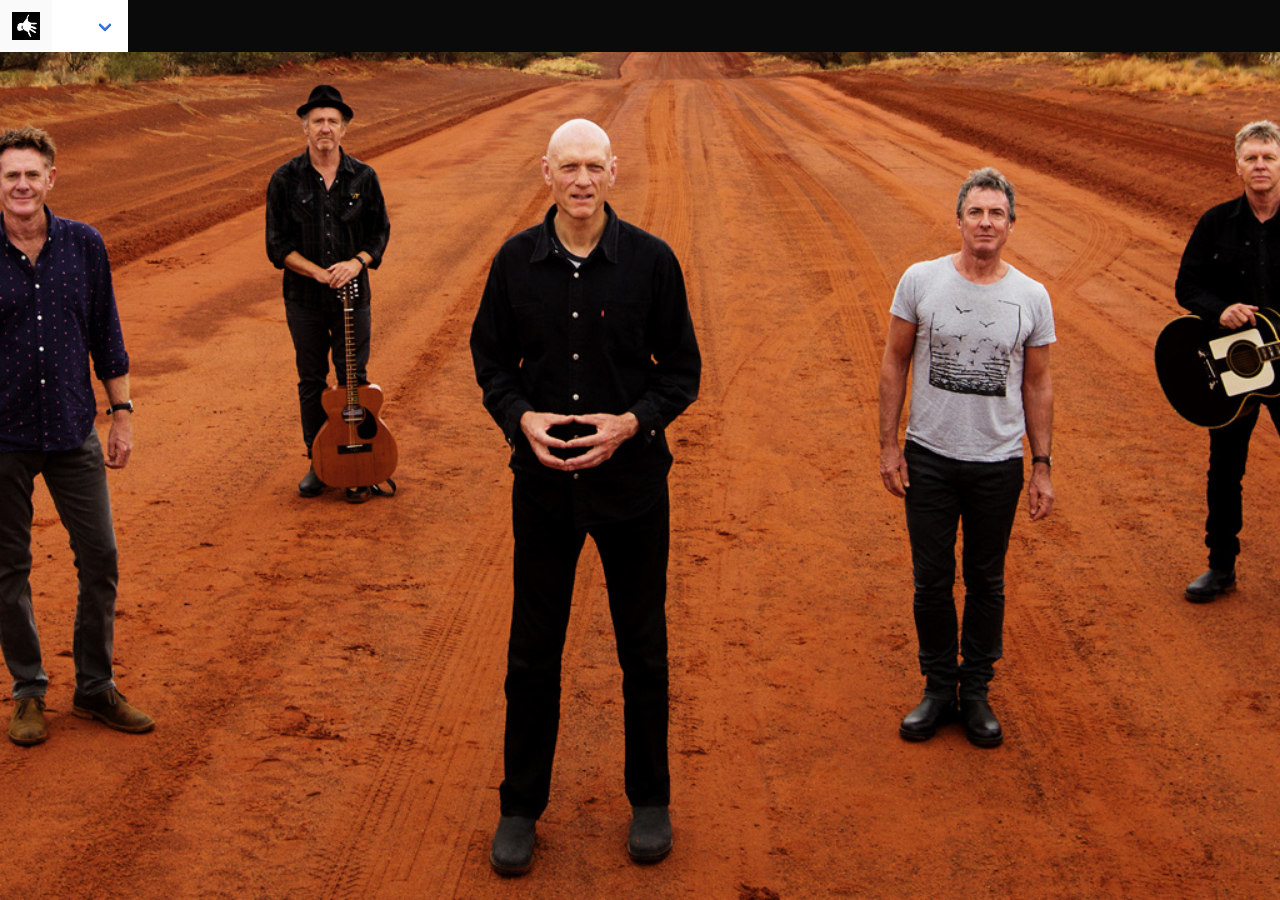
<file: index.html>
<!doctype html>
<html lang="en">
<head>
  <style>
  body{
    background-image:url(./assets/images/media/midnight-oil-06.jpg);
    background-size: cover;
    background-position: center;
    background-repeat: both;

  }
</style>
  <meta charset="UTF-8" />
  <link href="https://fonts.googleapis.com/css?family=Special+Elite" rel="stylesheet">
  <meta name="description" content="Website for [Midnight Oil] [additional content]" />
  <meta name="author" content="[Midnight Oil]">
  <meta name="viewport" content="width=device-width, initial-scale=1">
  <title>Midnight Oil</title>
  <link rel="stylesheet" type="text/css" href="./assets/stylesheets/normalize.min.css" />
  <!-- OPTIONAL IMPORTS -->
  <link rel="stylesheet" type="text/css" href="./assets/stylesheets/bulma.min.css" />
  <link rel="stylesheet" type="text/css" href="https://fonts.googleapis.com/css?family=Raleway" />
  <!-- END OPTIONAL IMPORTS -->
  <link rel="stylesheet" type="text/css" href="./assets/stylesheets/styles.css" />
</head>
<body>
  <!-- <img src="./assets/images/media/outback-road.jpg" id="bg" alt=""> -->
  <nav class="navbar is-black">
  <div class="navbar" role="navigation" aria=label="main nagvigation"
    <div class="navbar-brand">
      <div class="navbar-menu is-hoverable">
      <a role="button" class="navbar-burger" aria-label="menu" aria-expanded="false">
        <span aria-hidden="true"></span>
        <span aria-hidden="true"></span>
        <span aria-hidden="true"></span>
        <a class="navbar-item">
          <img src="./assets/images/hand-02.jpg">
      <!-- </a>
      <a class="navbar-item">
      <img src="http://www.midnightoil.com/wp-content/themes/midnight-oil/images/midnightoil-logo-new.png" alt="Bulma: a modern CSS framework based on Flexbox" width="212" height="28">
      </a> -->

    <div class="navbar-item has-dropdown is-hoverable">
      <a class="navbar-link">
      <div class="navbar-dropdown">
        <a class="navbar-item" href="index.html">Home</a>
        <a class="navbar-item" href="about.html">About</a>
        <a class="navbar-item" href="discography.html">Discography</a>
        <a class="navbar-item" href="media.html">Media</a>
        <a class="navbar-item" href="merch.html">Merch</a>
        <a class="navbar-item" href="tour-dates.html">Tour Dates</a>
    </div>
    </div>

  </div>
  </nav>



</body>
</html>
</file>
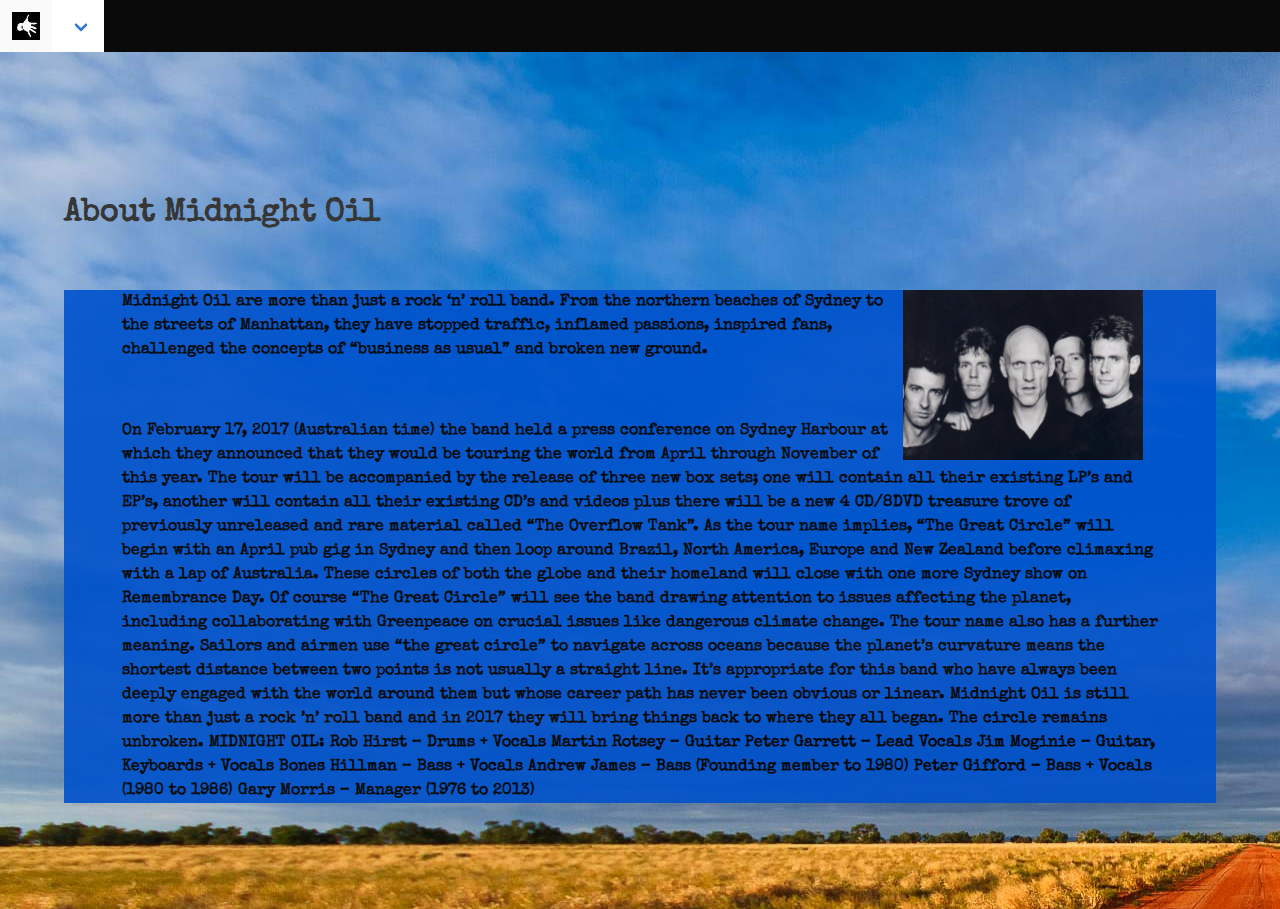
<file: about.html>
<!doctype html>
<html lang="en">
<head>
  <!-- <style>
  #grad1{
    height: auto;
    background-color: purple;
    background: linear-gradient(purple, orange);
  }
  </style> -->
  <style>
  img {
    float: left;
}
  body{
    background-image:url(./assets/images/media/outback-road.jpg);
    background-size: cover;
    background-position: center;
    background-repeat: both;

  }
  div.background {
    background: url(./assets/images/media/outback-road.jpg) repeat;
    border: none;
  }
   div.transbox{
    /* height: 100%; */
    width: 100%;
    margin: 0;
    padding:0
    background-color: #0052cc;
    border: none;
    opacity: 0.6;
    filter: alpha(opacity=60);
  }
  /* div.transbox p {
    margin: 5%;
    font-weight: bold;
    color: #000000;
  } */
</style>
  <link rel= "stylesheet"
  href="https://fonts.googleapis.com/css?family=Special+Elite" rel="stylesheet">

  <meta charset="UTF-8" />
  <meta name="description" content="Website for [Midnight Oil] [additional content]" />
  <meta name="author" content="[Your name here]">
  <meta name="viewport" content="width=device-width, initial-scale=1">
  <title>Midnight Oil</title>
  <link rel="stylesheet" type="text/css" href="./assets/stylesheets/normalize.min.css" />
  <!-- OPTIONAL IMPORTS -->
  <link rel="stylesheet" type="text/css" href="./assets/stylesheets/bulma.min.css" />
  <link rel="stylesheet" type="text/css" href="https://fonts.googleapis.com/css?family=Raleway" />
  <!-- END OPTIONAL IMPORTS -->
  <link rel="stylesheet" type="text/css" href="./assets/stylesheets/styles.css" />
</head>
<body>
  <nav class="navbar is-black">
  <div class="navbar" role="navigation" aria=label="main nagvigation"
    <div class="navbar-brand">
      <div class="navbar-menu is-hoverable">
      <a role="button" class="navbar-burger" aria-label="menu" aria-expanded="false">
        <span aria-hidden="true"></span>
        <span aria-hidden="true"></span>
        <span aria-hidden="true"></span>
      </a>
      <a class="navbar-item">
      <img src="./assets/images/hand-02.jpg" alt="Bulma: a modern CSS framework based on Flexbox" width="212" height="28">
      </a>

    <div class="navbar-item has-dropdown is-hoverable">
      <a class="navbar-link">
      <div class="navbar-dropdown">
        <a class="navbar-item" href="index.html">Home</a>
        <a class="navbar-item" href="about.html">About</a>
        <a class="navbar-item" href="discography.html">Discography</a>
        <a class="navbar-item" href="media.html">Media</a>
        <a class="navbar-item" href="merch.html">Merch</a>
        <a class="navbar-item" href="tour-dates.html">Tour Dates</a>
    </div>


  </div>
  </nav>
  <main>
    <div class="background">
      <div class="hero-body">
        <div class="container">
        </div>
      </div>
    </section>
    <section class="section">
      <div class="container">
        <h1 class="title">About Midnight Oil</h1>
          <!-- <img src="./assets/images/media/midnight-oil-990x728.jpg"> -->
          <div class="transbox">
            <p><img src="./assets/images/media/midnight-oil-990x728.jpg" alt="band" style="width:240px;height:170px;margin-right:15px;">
          Midnight Oil are more than just a rock ‘n’ roll band. From the northern beaches of Sydney to the streets of Manhattan, they have stopped traffic, inflamed passions, inspired fans, challenged the concepts of “business as usual” and broken new ground.
        </p>
        <p>
          On February 17, 2017 (Australian time) the band held a press conference on Sydney Harbour at which they announced that they would be touring the world from April through November of this year. The tour will be accompanied by the release of three new box sets; one will contain all their existing LP’s and EP’s, another will contain all their existing CD’s and videos plus there will be a new 4 CD/8DVD treasure trove of previously unreleased and rare material called “The Overflow Tank”.

As the tour name implies, “The Great Circle” will begin with an April pub gig in Sydney and then loop around Brazil, North America, Europe and New Zealand before climaxing with a lap of Australia. These circles of both the globe and their homeland will close with one more Sydney show on Remembrance Day.

Of course “The Great Circle” will see the band drawing attention to issues affecting the planet, including collaborating with Greenpeace on crucial issues like dangerous climate change.

The tour name also has a further meaning. Sailors and airmen use “the great circle” to navigate across oceans because the planet’s curvature means the shortest distance between two points is not usually a straight line. It’s appropriate for this band who have always been deeply engaged with the world around them but whose career path has never been obvious or linear.

Midnight Oil is still more than just a rock ’n’ roll band and in 2017 they will bring things back to where they all began. The circle remains unbroken.

MIDNIGHT OIL:
Rob Hirst – Drums + Vocals
Martin Rotsey – Guitar
Peter Garrett – Lead Vocals
Jim Moginie – Guitar, Keyboards + Vocals
Bones Hillman – Bass + Vocals
Andrew James – Bass (Founding member to 1980)
Peter Gifford – Bass + Vocals (1980 to 1986)
Gary Morris – Manager (1976 to 2013)
</p>
      </div>
      </div>
    </section>
        </div>
      </div>
    </section>
</div>
  </main>

</body>
</html>
</file>
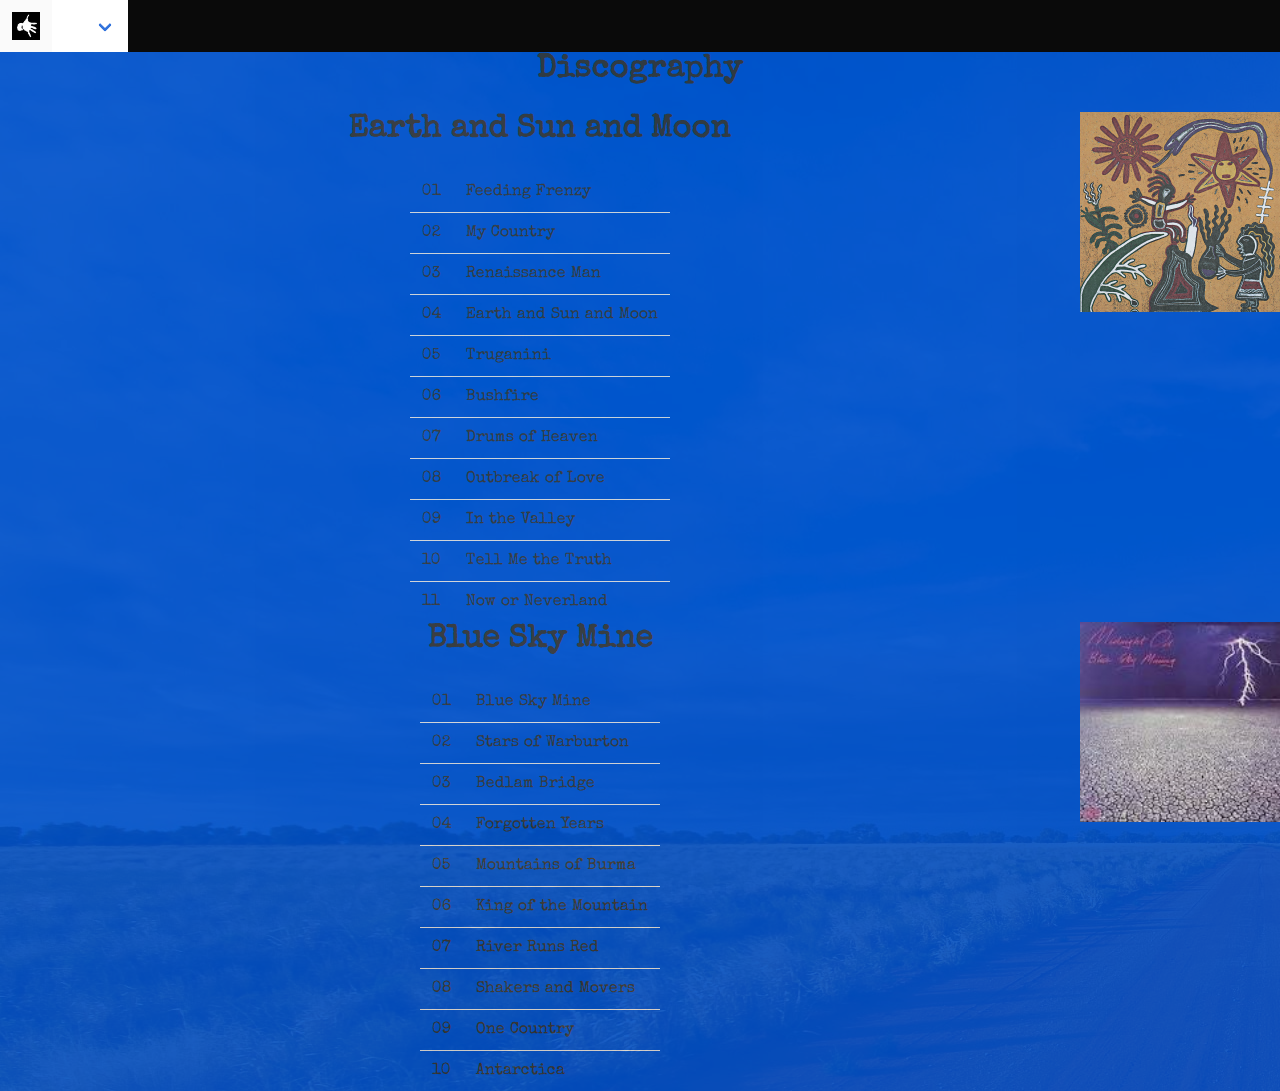
<file: discography.html>
<!doctype html>
<html lang="en">
<head>
  <style>
  div.background {
    background: url(./assets/images/media/outback-road.jpg) repeat;
    border: none;
  }
  h1{
    text-align: center;
    padding-bottom: 100px
    margin: auto;
  }
  div.transbox{
   /* height: 100%; */
   width: 50%;
   margin: auto;
   padding:0
   background-color: gray;
   border: none;
   opacity: 0.9;
   filter: alpha(opacity=90);
  }
  /* #grad {
  background: linear-gradient(to bottom right, red, yellow);
} */
</style><meta charset="UTF-8" />
<link href="https://fonts.googleapis.com/css?family=Special+Elite" rel="stylesheet">
<meta name="description" content="Website for [Midnight Oil] [additional content]" />
<meta name="author" content="[Midnight Oil]">
<meta name="viewport" content="width=device-width, initial-scale=1">
<title>Midnight Oil</title>
<link rel="stylesheet" type="text/css" href="./assets/stylesheets/normalize.min.css" />
<!-- OPTIONAL IMPORTS -->
<link rel="stylesheet" type="text/css" href="./assets/stylesheets/bulma.min.css" />
<link rel="stylesheet" type="text/css" href="https://fonts.googleapis.com/css?family=Raleway" />
<!-- END OPTIONAL IMPORTS -->
<link rel="stylesheet" type="text/css" href="./assets/stylesheets/styles.css" />
</head>
<body>
<!-- <img src="./assets/images/media/outback-road.jpg" id="bg" alt=""> -->
<nav class="navbar is-black">
<div class="navbar" role="navigation" aria=label="main nagvigation"
  <div class="navbar-brand">
    <div class="navbar-menu is-hoverable">
    <a role="button" class="navbar-burger" aria-label="menu" aria-expanded="false">
      <span aria-hidden="true"></span>
      <span aria-hidden="true"></span>
      <span aria-hidden="true"></span>
      <a class="navbar-item">
        <img src="./assets/images/hand-02.jpg">

        <div class="navbar-item has-dropdown is-hoverable">
          <a class="navbar-link">
          <div class="navbar-dropdown">
            <a class="navbar-item" href="index.html">Home</a>
            <a class="navbar-item" href="about.html">About</a>
            <a class="navbar-item" href="discography.html">Discography</a>
            <a class="navbar-item" href="media.html">Media</a>
            <a class="navbar-item" href="merch.html">Merch</a>
            <a class="navbar-item" href="tour-dates.html">Tour Dates</a>
        </div>
        </div>

      </div>
      </nav>
      <div class="background">
        <div class="transbox">
          <h1 class="title">Discography</h1>
<img src="./assets/images/earth-sun-moon.jpg" alt="Earth and Sun and Moon" style="width:200px;height:200px; margin right:15px">
      <h1 class="title">Earth and Sun and Moon</h1>
      <table>
        <body class="table">
        <tbody>
          <tr>
            <td>
              01
            </td>
            <td>
              Feeding Frenzy
            </td>
          <tr>
            <td>
              02
            </td>
            <td>
              My Country
            </td>
          <tr>
            <td>
              03
            </td>
            <td>
              Renaissance Man
            </td>
          <tr>
            <td>
              04
            </td>
            <td>
              Earth and Sun and Moon
            </td>
          <tr>
            <td>
              05
            </td>
            <td>
              Truganini
            </td>
          <tr>
            <td>
              06
            </td>
            <td>
              Bushfire
            </td>
          <tr>
            <td>
              07
            </td>
            <td>
              Drums of Heaven
            </td>
          <tr>
            <td>
              08
            </td>
            <td>
              Outbreak of Love
            </td>
          <tr>
            <td>
              09
            </td>
            <td>
              In the Valley
            </td>
          <tr>
            <td>
              10
            </td>
            <td>
              Tell Me the Truth
            </td>
          <tr>
            <td>
              11
            </td>
            <td>
              Now or Neverland
            </td>
            </tr>
        </tbody>
      </table>

<img src="./assets/images/blue-sky-mine.jpg" alt="Blue Sky Mine" style="width:200px;height:200px; margin right:15px">
      <h1 class="title">Blue Sky Mine</h1>
      <table>
        <body class="table">
        <tbody>
          <tr>
            <td>
              01
            </td>
            <td>
              Blue Sky Mine
            </td>
          <tr>
            <td>
              02
            </td>
            <td>
              Stars of Warburton
            </td>
          <tr>
            <td>
              03
            </td>
            <td>
              Bedlam Bridge
            </td>
          <tr>
            <td>
              04
            </td>
            <td>
              Forgotten Years
            </td>
          <tr>
            <td>
              05
            </td>
            <td>
              Mountains of Burma
            </td>
          <tr>
            <td>
              06
            </td>
            <td>
              King of the Mountain
            </td>
          <tr>
            <td>
              07
            </td>
            <td>
              River Runs Red
            </td>
          <tr>
            <td>
              08
            </td>
            <td>
              Shakers and Movers
            </td>
          <tr>
            <td>
              09
            </td>
            <td>
              One Country
            </td>
          <tr>
            <td>
              10
            </td>
            <td>
              Antarctica
            </td>
        </tbody>
      </table>
      </body>
</file>
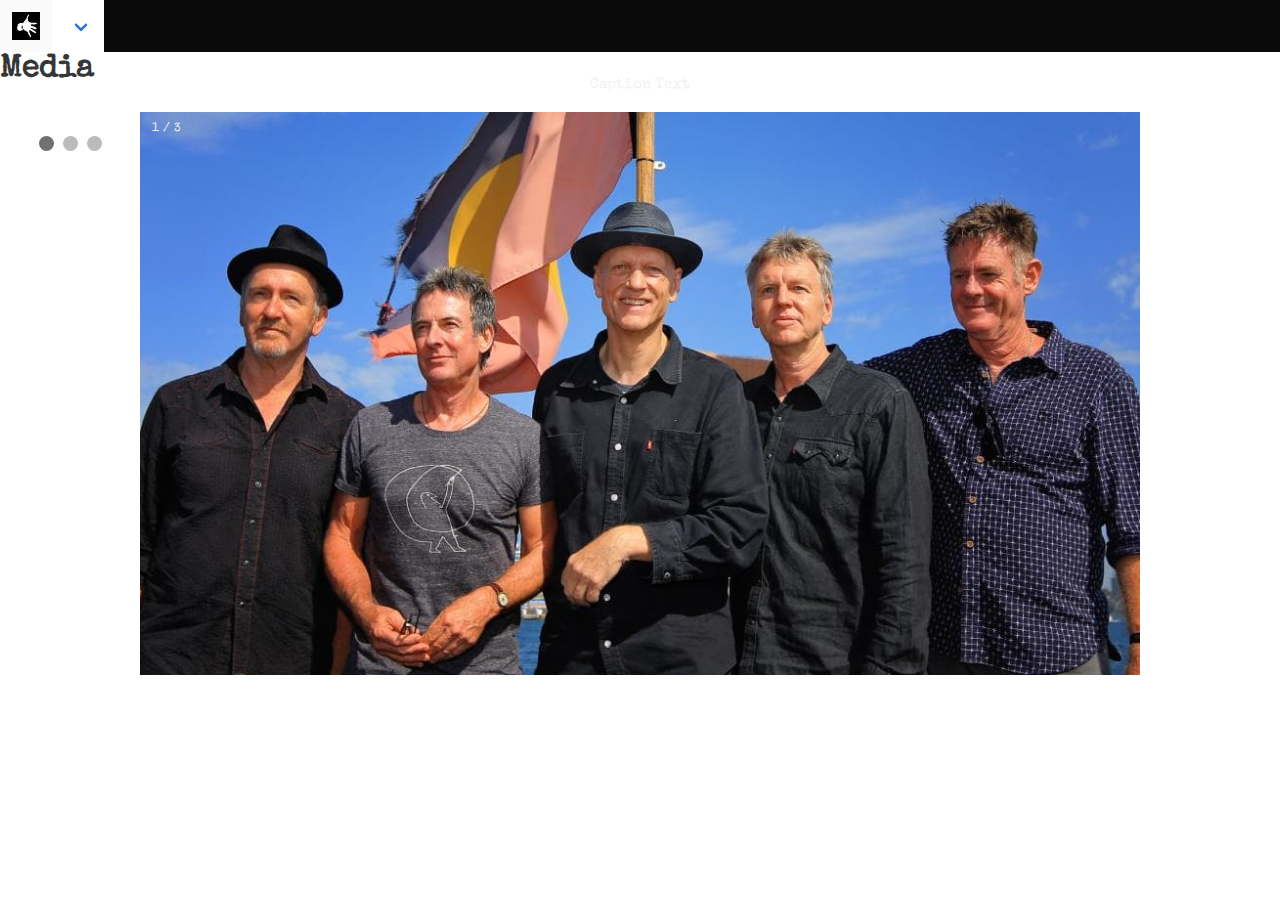
<file: media.html>
<!DOCTYPE html>
<html>
<head>
<meta name="viewport" content="width=device-width, initial-scale=1">
<style>
* {box-sizing: border-box}
body {font-family: Verdana, sans-serif; margin:0}
.mySlides {display: none}
img {vertical-align: middle;}

/* Slideshow container */
.slideshow-container {
  max-width: 1000px;
  position: relative;
  margin: auto;
}

/* Next & previous buttons */
.prev, .next {
  cursor: pointer;
  position: absolute;
  top: 50%;
  width: auto;
  padding: 16px;
  margin-top: -22px;
  color: white;
  font-weight: bold;
  font-size: 18px;
  transition: 0.6s ease;
  border-radius: 0 3px 3px 0;
}

/* Position the "next button" to the right */
.next {
  right: 0;
  border-radius: 3px 0 0 3px;
}

/* On hover, add a black background color with a little bit see-through */
.prev:hover, .next:hover {
  background-color: rgba(0,0,0,0.8);
}

/* Caption text */
.text {
  color: #f2f2f2;
  font-size: 15px;
  padding: 8px 12px;
  position: absolute;
  bottom: 8px;
  width: 100%;
  text-align: center;
}

/* Number text (1/3 etc) */
.numbertext {
  color: #f2f2f2;
  font-size: 12px;
  padding: 8px 12px;
  position: absolute;
  top: 0;
}

/* The dots/bullets/indicators */
.dot {
  cursor: pointer;
  height: 15px;
  width: 15px;
  margin: 0 2px;
  background-color: #bbb;
  border-radius: 50%;
  display: inline-block;
  transition: background-color 0.6s ease;
}

.active, .dot:hover {
  background-color: #717171;
}

/* Fading animation */
.fade {
  -webkit-animation-name: fade;
  -webkit-animation-duration: 1.5s;
  animation-name: fade;
  animation-duration: 1.5s;
}

@-webkit-keyframes fade {
  from {opacity: .4}
  to {opacity: 1}
}

@keyframes fade {
  from {opacity: .4}
  to {opacity: 1}
}

/* On smaller screens, decrease text size */
@media only screen and (max-width: 300px) {
  .prev, .next,.text {font-size: 11px}
}
</style>
</head>
<body>
  <link rel= "stylesheet"
  href="https://fonts.googleapis.com/css?family=Special+Elite" rel="stylesheet">

  <meta charset="UTF-8" />
  <meta name="description" content="Website for [Midnight Oil] [additional content]" />
  <meta name="author" content="[Your name here]">
  <meta name="viewport" content="width=device-width, initial-scale=1">
  <title>Midnight Oil</title>
  <link rel="stylesheet" type="text/css" href="./assets/stylesheets/normalize.min.css" />
  <!-- OPTIONAL IMPORTS -->
  <link rel="stylesheet" type="text/css" href="./assets/stylesheets/bulma.min.css" />
  <link rel="stylesheet" type="text/css" href="https://fonts.googleapis.com/css?family=Raleway" />
  <!-- END OPTIONAL IMPORTS -->
  <link rel="stylesheet" type="text/css" href="./assets/stylesheets/styles.css" />
</head>
<body>
  <nav class="navbar is-black">
  <div class="navbar" role="navigation" aria=label="main nagvigation"
    <div class="navbar-brand">
      <div class="navbar-menu is-hoverable">
      <a role="button" class="navbar-burger" aria-label="menu" aria-expanded="false">
        <span aria-hidden="true"></span>
        <span aria-hidden="true"></span>
        <span aria-hidden="true"></span>
      </a>
      <a class="navbar-item">
      <img src="./assets/images/hand-02.jpg" alt="Bulma: a modern CSS framework based on Flexbox" width="212" height="28">
      </a>

    <div class="navbar-item has-dropdown is-hoverable">
      <a class="navbar-link">
      <div class="navbar-dropdown">
        <a class="navbar-item" href="index.html">Home</a>
        <a class="navbar-item" href="about.html">About</a>
        <a class="navbar-item" href="discography.html">Discography</a>
        <a class="navbar-item" href="media.html">Media</a>
        <a class="navbar-item" href="merch.html">Merch</a>
        <a class="navbar-item" href="tour-dates.html">Tour Dates</a>
    </div>


  </div>
  </nav>
  <h1 class="title">Media</h1>
<div class="slideshow-container">

<div class="mySlides fade">
  <div class="numbertext">1 / 3</div>
  <img src="./assets/images/media/midnight-oil-02.jpg" style="width:100%">
  <div class="text">Caption Text</div>
</div>

<div class="mySlides fade">
  <div class="numbertext">2 / 3</div>
  <img src="./assets/images/media/midnight-oil-03.jpg" style="width:100%">
  <div class="text">Caption Two</div>
</div>

<div class="mySlides fade">
  <div class="numbertext">3 / 3</div>
  <img src="./assets/images/media/midnight-oil-04.jpg" style="width:100%">
  <div class="text">Caption Three</div>
</div>

<a class="prev" onclick="plusSlides(-1)">&#10094;</a>
<a class="next" onclick="plusSlides(1)">&#10095;</a>

</div>
<br>

<div style="text-align:center">
  <span class="dot" onclick="currentSlide(1)"></span>
  <span class="dot" onclick="currentSlide(2)"></span>
  <span class="dot" onclick="currentSlide(3)"></span>
</div>

<script>
var slideIndex = 1;
showSlides(slideIndex);

function plusSlides(n) {
  showSlides(slideIndex += n);
}

function currentSlide(n) {
  showSlides(slideIndex = n);
}

function showSlides(n) {
  var i;
  var slides = document.getElementsByClassName("mySlides");
  var dots = document.getElementsByClassName("dot");
  if (n > slides.length) {slideIndex = 1}
  if (n < 1) {slideIndex = slides.length}
  for (i = 0; i < slides.length; i++) {
      slides[i].style.display = "none";
  }
  for (i = 0; i < dots.length; i++) {
      dots[i].className = dots[i].className.replace(" active", "");
  }
  slides[slideIndex-1].style.display = "block";
  dots[slideIndex-1].className += " active";
}
</script>

</body>
</html>
</file>
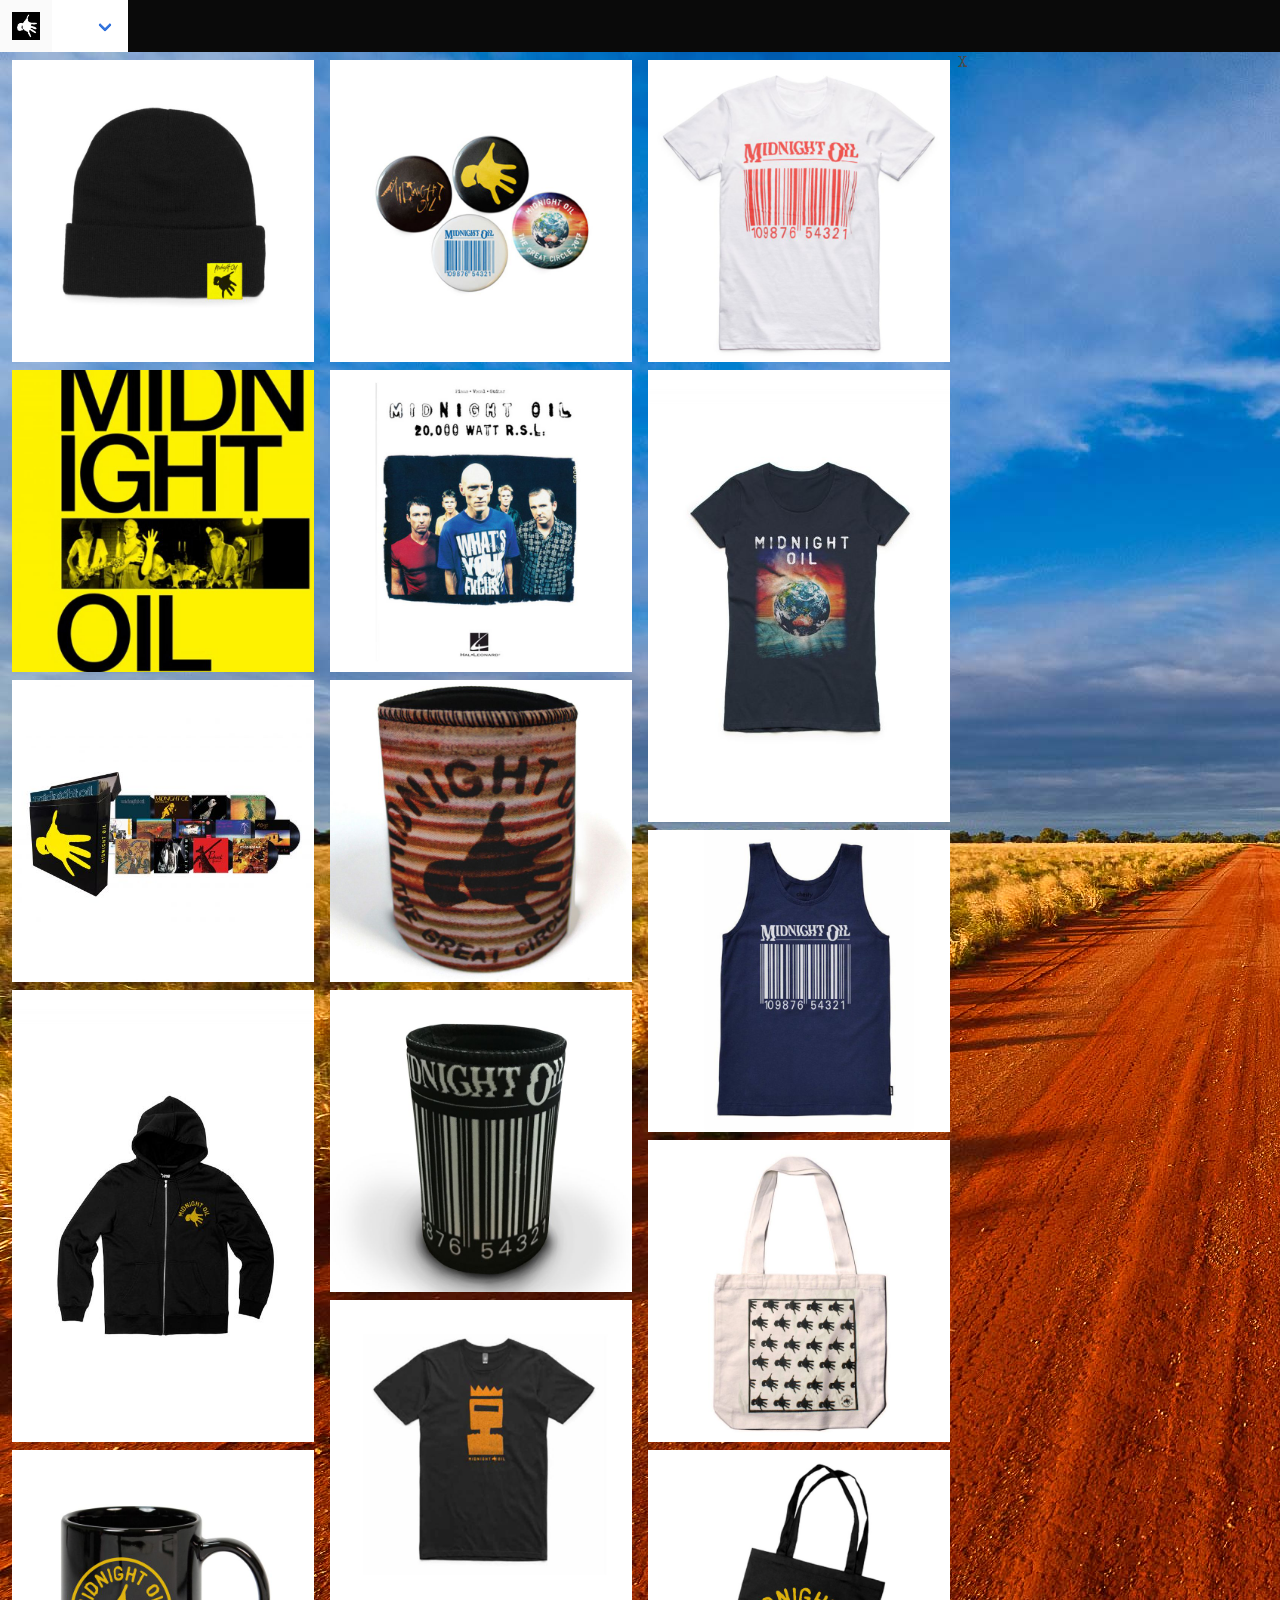
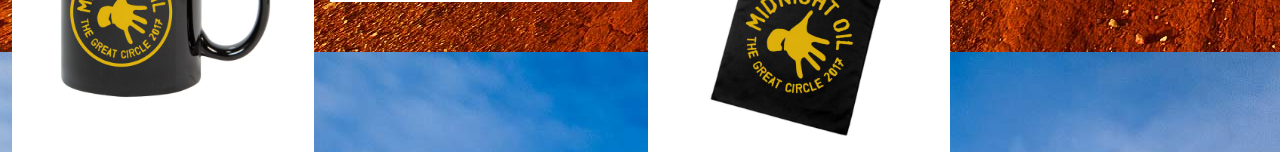
<file: merch.html>
<!DOCTYPE html>
<html>
<style>
div.background {
  background: url(./assets/images/media/outback-road.jpg) repeat;
  border: none;
}
* {
    box-sizing: border-box;
}

body {
    margin: 0;
    font-family: Arial;
}

.header {
    text-align: center;
    padding: 32px;
}

.row {
    display: -ms-flexbox; /* IE10 */
    display: flex;
    -ms-flex-wrap: wrap; /* IE10 */
    flex-wrap: wrap;
    padding: 0 4px;
}

/* Create four equal columns that sits next to each other */
.column {
    -ms-flex: 25%; /* IE10 */
    flex: 25%;
    max-width: 25%;
    padding: 0 4px;
}

.column img {
    margin-top: 8px;
    vertical-align: middle;
}

/* Responsive layout - makes a two column-layout instead of four columns */
@media screen and (max-width: 800px) {
    .column {
        -ms-flex: 50%;
        flex: 50%;
        max-width: 50%;
    }
}

/* Responsive layout - makes the two columns stack on top of each other instead of next to each other */
@media screen and (max-width: 600px) {
    .column {
        -ms-flex: 100%;
        flex: 100%;
        max-width: 100%;
    }
}
</style>  <meta charset="UTF-8" />
  <link href="https://fonts.googleapis.com/css?family=Special+Elite" rel="stylesheet">
  <meta name="description" content="Website for [Midnight Oil] [additional content]" />
  <meta name="author" content="[Midnight Oil]">
  <meta name="viewport" content="width=device-width, initial-scale=1">
  <title>Midnight Oil</title>
  <link rel="stylesheet" type="text/css" href="./assets/stylesheets/normalize.min.css" />
  <!-- OPTIONAL IMPORTS -->
  <link rel="stylesheet" type="text/css" href="./assets/stylesheets/bulma.min.css" />
  <link rel="stylesheet" type="text/css" href="https://fonts.googleapis.com/css?family=Raleway" />
  <!-- END OPTIONAL IMPORTS -->
  <link rel="stylesheet" type="text/css" href="./assets/stylesheets/styles.css" />
</head>
<body>
  <!-- <img src="./assets/images/media/outback-road.jpg" id="bg" alt=""> -->
  <nav class="navbar is-black">
  <div class="navbar" role="navigation" aria=label="main nagvigation"
    <div class="navbar-brand">
      <div class="navbar-menu is-hoverable">
      <a role="button" class="navbar-burger" aria-label="menu" aria-expanded="false">
        <span aria-hidden="true"></span>
        <span aria-hidden="true"></span>
        <span aria-hidden="true"></span>
        <a class="navbar-item">
          <img src="./assets/images/hand-02.jpg">
      <!-- </a>
      <a class="navbar-item">
      <img src="http://www.midnightoil.com/wp-content/themes/midnight-oil/images/midnightoil-logo-new.png" alt="Bulma: a modern CSS framework based on Flexbox" width="212" height="28">
      </a> -->

    <div class="navbar-item has-dropdown is-hoverable">
      <a class="navbar-link">
      <div class="navbar-dropdown">
        <a class="navbar-item" href="index.html">Home</a>
        <a class="navbar-item" href="about.html">About</a>
        <a class="navbar-item" href="discography.html">Discography</a>
        <a class="navbar-item" href="media.html">Media</a>
        <a class="navbar-item" href="merch.html">Merch</a>
        <a class="navbar-item" href="tour-dates.html">Tour Dates</a>
    </div>
    </div>

  </div>
  </nav>

<!-- Header -->
  <!-- <div class="header">
    <h1>Responsive Image Grid</h1>
    <p>Resize the browser window to see the responsive effect.</p>
  </div> -->

<!-- Photo Grid -->
<main>
  <div class="background">
<div class="row">
  <div class="column">
    <img src="./assets/images/merch/beanie.jpg" style="width:100%">
    <img src="./assets/images/merch/book.jpg" style="width:100%">
    <img src="./assets/images/merch/boxset.jpg" style="width:100%">
    <img src="./assets/images/merch/hoodie.jpg" style="width:100%">
    <img src="./assets/images/merch/mug.jpg" style="width:100%">
    <!-- <img src="/w3images/mist.jpg" style="width:100%">
    <img src="/w3images/paris.jpg" style="width:100%"> -->
  </div>
  <div class="column">
    <img src="./assets/images/merch/pins.jpg" style="width:100%">
    <img src="./assets/images/merch/songbook.jpg" style="width:100%">
    <img src="./assets/images/merch/stubby-01.jpg" style="width:100%">
    <img src="./assets/images/merch/stubby-02.jpg" style="width:100%">
    <img src="./assets/images/merch/t-shirt-01.jpg" style="width:100%">
    <!-- <img src="/w3images/underwater.jpg" style="width:100%"> -->
  </div>
  <div class="column">
    <img src="./assets/images/merch/t-shirt-02.jpg" style="width:100%">
    <img src="./assets/images/merch/t-shirt-03.jpg" style="width:100%">
    <img src="./assets/images/merch/tank-01.jpg" style="width:100%">
    <img src="./assets/images/merch/tote-01.jpg" style="width:100%">
    <img src="./assets/images/merch/tote-02.jpg" style="width:100%">
    <!-- <img src="/w3images/mist.jpg" style="width:100%">
    <img src="/w3images/paris.jpg" style="width:100%"> -->
  </div>
  <!-- <div class="column">
    <img src="/w3images/underwater.jpg" style="width:100%">
    <img src="/w3images/ocean.jpg" style="width:100%">
    <img src="/w3images/wedding.jpg" style="width:100%">
    <img src="/w3images/mountainskies.jpg" style="width:100%">
    <img src="/w3images/rocks.jpg" style="width:100%">
    <img src="/w3images/underwater.jpg" style="width:100%">
  </div> -->
</div>

</body>
</main>
</html>
</file>
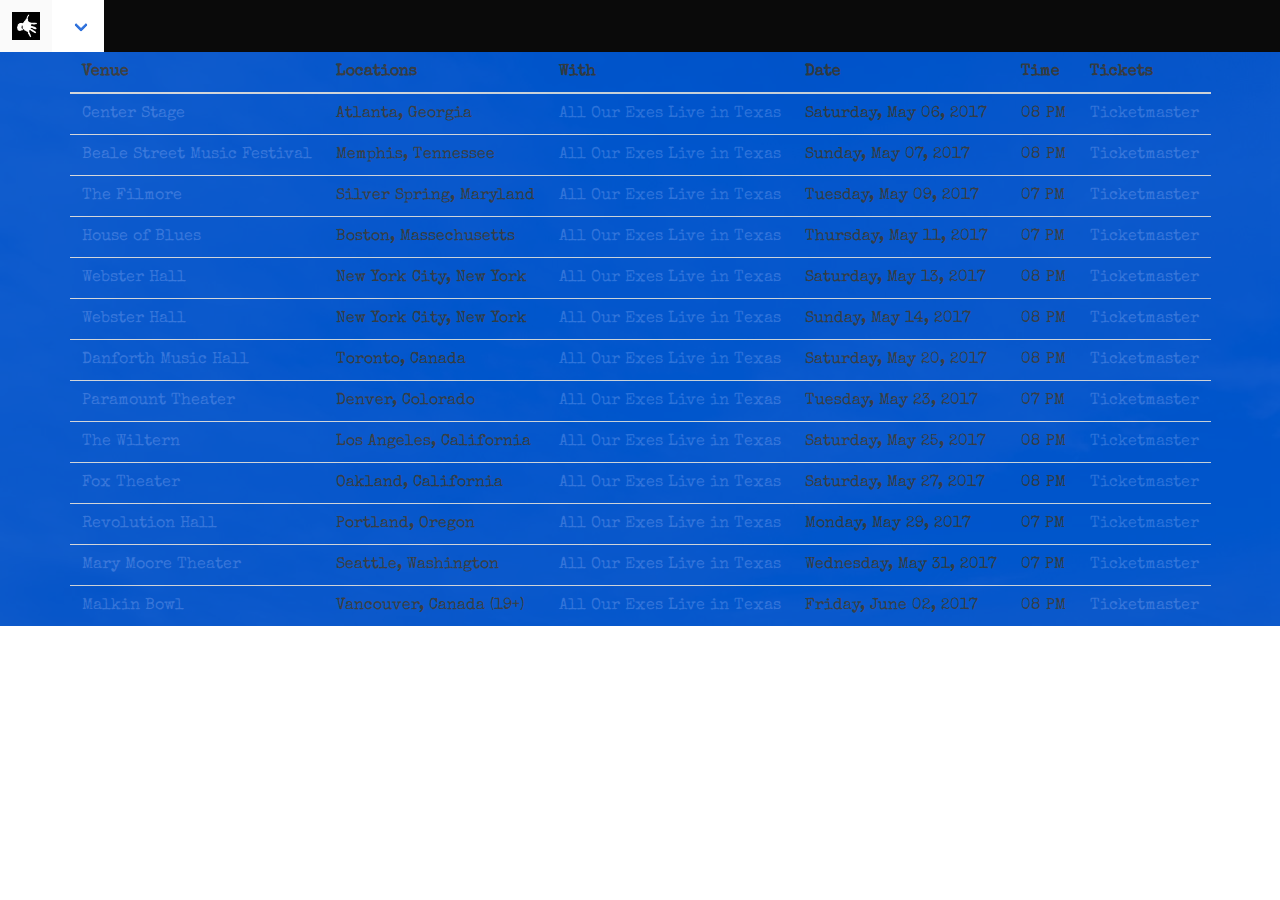
<file: tour-dates.html>
<!doctype html>
<head>
  <!doctype html>
  <html lang="en">
  <head>
    <style>
    div.background {
      background: url(./assets/images/media/outback-road.jpg) repeat;
      border: none;
    }
    div.transbox{
     /* height: 100%; */
     width: 50%;
     margin: 50px;
     padding:0
     background-color: #000000;
     border: 10px solid black;
     opacity: 0.8;
     filter: alpha(opacity=80);
   }
    </style>
    <link rel= "stylesheet"
    href="https://fonts.googleapis.com/css?family=Special+Elite" rel="stylesheet">

    <meta charset="UTF-8" />
    <meta name="description" content="Website for [Midnight Oil] [additional content]" />
    <meta name="author" content="[Your name here]">
    <meta name="viewport" content="width=device-width, initial-scale=1">
    <title>Midnight Oil</title>
    <link rel="stylesheet" type="text/css" href="./assets/stylesheets/normalize.min.css" />
    <!-- OPTIONAL IMPORTS -->
    <link rel="stylesheet" type="text/css" href="./assets/stylesheets/bulma.min.css" />
    <link rel="stylesheet" type="text/css" href="https://fonts.googleapis.com/css?family=Raleway" />
    <!-- END OPTIONAL IMPORTS -->
    <link rel="stylesheet" type="text/css" href="./assets/stylesheets/styles.css" />
  </head>
<body>
  <nav class="navbar is-black">
  <div class="navbar" role="navigation" aria=label="main nagvigation"
    <div class="navbar-brand">
      <div class="navbar-menu is-hoverable">
      <a role="button" class="navbar-burger" aria-label="menu" aria-expanded="false">
        <span aria-hidden="true"></span>
        <span aria-hidden="true"></span>
        <span aria-hidden="true"></span>
      </a>
      <a class="navbar-item">
      <img src="./assets/images/hand-02.jpg" alt="Bulma: a modern CSS framework based on Flexbox" width="212" height="28">
      </a>

    <div class="navbar-item has-dropdown is-hoverable">
      <a class="navbar-link">
      <div class="navbar-dropdown">
        <a class="navbar-item" href="index.html">Home</a>
        <a class="navbar-item" href="about.html">About</a>
        <a class="navbar-item" href="discography.html">Discography</a>
        <a class="navbar-item" href="media.html">Media</a>
        <a class="navbar-item" href="merch.html">Merch</a>
        <a class="navbar-item" href="tour-dates.html">Tour Dates</a>
    </div>
    </div>

  </div>
</nav>
<!-- <body class="background"> -->
<main>
<div class="background">
  <div class="transbox">
    <table>
      <body class="table">
      <thead>
        <tr>
          <th>
            Venue
          </th>
          <th>
            Locations
          </th>
          <th>
            With
          </th>
          <th>
            Date
          </th>
          <th>
            Time
          </th>
          <th>
            Tickets
          </th>
        </tr>
      </thead>
      <tbody>
        <tr>
          <td>
            <a href="http://www.centerstage-atlanta.com/">Center Stage</a>
          </td>
          <td>
            Atlanta, Georgia
          </td>
          <td>
            <a href="http://www.allourexesliveintexas.com/">All Our Exes Live in Texas</a>
          </td>
          <td>
            Saturday, May 06, 2017
          </td>
          <td>
            08 PM
          </td>
          <td>
            <a href="https://www.ticketmaster.com/Midnight-Oil-tickets/artist/735651">Ticketmaster</a>
          </td>
        </tr>
        <tr>
          <td>
            <a href="http://www.memphistravel.com/article/beale-street-music-festival?gclid=Cj0KCQjwl7nYBRCwARIsAL7O7dE_rAkFO8yD8mhyyB3LTClLtw7xzwQl0OvG0eMfnqyKjT8tnBxXvhQaAs1MEALw_wcB">Beale Street Music Festival</a>
          </td>
          <td>
            Memphis, Tennessee
          </td>
          <td>
            <a href="http://www.allourexesliveintexas.com/">All Our Exes Live in Texas</a>
          </td>
          <td>
            Sunday, May 07, 2017
          </td>
          <td>
            08 PM
          </td>
          <td>
            <a href="https://www.ticketmaster.com/Midnight-Oil-tickets/artist/735651">Ticketmaster</a>
          </td>
        </tr>
        <tr>
          <td>
            <a href="http://www.fillmoresilverspring.com/">The Filmore</a>
          </td>
          <td>
            Silver Spring, Maryland
          </td>
          <td>
            <a href="http://www.allourexesliveintexas.com/">All Our Exes Live in Texas</a>
          </td>
          <td>
            Tuesday, May 09, 2017
          </td>
          <td>
            07 PM
          </td>
          <td>
            <a href="https://www.ticketmaster.com/Midnight-Oil-tickets/artist/735651">Ticketmaster</a>
          </td>
        </tr>
        <tr>
          <td>
            <a href="http://theatre-boston.com/houseofblues/?gclid=Cj0KCQjwl7nYBRCwARIsAL7O7dHOkpBxKx7X1e43mDSy_GGL-ZkBccDxTVUamV3PdjuSr7Ly3lTwUwoaAs-gEALw_wcB">House of Blues</a>
          </td>
          <td>
            Boston, Massechusetts
          </td>
          <td>
            <a href="http://www.allourexesliveintexas.com/">All Our Exes Live in Texas</a>
          </td>
          <td>
            Thursday, May 11, 2017
          </td>
          <td>
            07 PM
          </td>
          <td>
            <a href="https://www.ticketmaster.com/Midnight-Oil-tickets/artist/735651">Ticketmaster</a>
          </td>
        </tr>
        <tr>
          <td>
            <a href="https://www.facebook.com/Webster.Hall.NYC/">Webster Hall</a>
          </td>
          <td>
            New York City, New York
          </td>
          <td>
            <a href="http://www.allourexesliveintexas.com/">All Our Exes Live in Texas</a>
          </td>
          <td>
            Saturday, May 13, 2017
          </td>
          <td>
            08 PM
          </td>
          <td>
            <a href="https://www.ticketmaster.com/Midnight-Oil-tickets/artist/735651">Ticketmaster</a>
          </td>
        </tr>
        <tr>
          <td>
            <a href="https://www.facebook.com/Webster.Hall.NYC/">Webster Hall</a>
          </td>
          <td>
            New York City, New York
          </td>
          <td>
            <a href="http://www.allourexesliveintexas.com/">All Our Exes Live in Texas</a>
          </td>
          <td>
            Sunday, May 14, 2017
          </td>
          <td>
            08 PM
          </td>
          <td>
            <a href="https://www.ticketmaster.com/Midnight-Oil-tickets/artist/735651">Ticketmaster</a>
          </td>
        </tr>
        <tr>
          <td>
            <a href="http://thedanforth.com/">Danforth Music Hall</a>
          </td>
          <td>
            Toronto, Canada
          </td>
          <td>
            <a href="http://www.allourexesliveintexas.com/">All Our Exes Live in Texas</a>
          </td>
          <td>
            Saturday, May 20, 2017
          </td>
          <td>
            08 PM
          </td>
          <td>
            <a href="https://www.ticketmaster.com/Midnight-Oil-tickets/artist/735651">Ticketmaster</a>
          </td>
        </tr>
        <tr>
          <td>
            <a href="http://theatredenver.com/paramount/?gclid=Cj0KCQjwl7nYBRCwARIsAL7O7dFl0-MdMPNY_7uwgJchZqffugcKttENaO-8wnn6toSX0VGwrkSgsosaAjwLEALw_wcB">Paramount Theater</a>
          </td>
          <td>
            Denver, Colorado
          </td>
          <td>
            <a href="http://www.allourexesliveintexas.com/">All Our Exes Live in Texas</a>
          </td>
          <td>
            Tuesday, May 23, 2017
          </td>
          <td>
            07 PM
          </td>
          <td>
            <a href="https://www.ticketmaster.com/Midnight-Oil-tickets/artist/735651">Ticketmaster</a>
          </td>
        </tr>
        <tr>
          <td>
            <a href="http://www.wiltern.com/">The Wiltern</a>
          </td>
          <td>
            Los Angeles, California
          </td>
          <td>
            <a href="http://www.allourexesliveintexas.com/">All Our Exes Live in Texas</a>
          </td>
          <td>
            Saturday, May 25, 2017
          </td>
          <td>
            08 PM
          </td>
          <td>
            <a href="https://www.ticketmaster.com/Midnight-Oil-tickets/artist/735651">Ticketmaster</a>
          </td>
        </tr>
        <tr>
          <td>
            <a href="https://thefoxoakland.com/">Fox Theater</a>
          </td>
          <td>
            Oakland, California
          </td>
          <td>
            <a href="http://www.allourexesliveintexas.com/">All Our Exes Live in Texas</a>
          </td>
          <td>
            Saturday, May 27, 2017
          </td>
          <td>
            08 PM
          </td>
          <td>
            <a href="https://www.ticketmaster.com/Midnight-Oil-tickets/artist/735651">Ticketmaster</a>
          </td>
        </tr>
        <tr>
          <td>
            <a href="https://www.revolutionhall.com">Revolution Hall</a>
          </td>
          <td>
            Portland, Oregon
          </td>
          <td>
            <a href="http://www.allourexesliveintexas.com/">All Our Exes Live in Texas</a>
          </td>
          <td>
            Monday, May 29, 2017
          </td>
          <td>
            07 PM
          </td>
          <td>
            <a href="https://www.ticketmaster.com/Midnight-Oil-tickets/artist/735651">Ticketmaster</a>
          </td>
        </tr>
        <tr>
          <td>
            <a href="https://www.stgpresents.org/tours">Mary Moore Theater</a>
          </td>
          <td>
            Seattle, Washington
          </td>
          <td>
            <a href="http://www.allourexesliveintexas.com/">All Our Exes Live in Texas</a>
          </td>
          <td>
            Wednesday, May 31, 2017
          </td>
          <td>
            07 PM
          </td>
          <td>
            <a href="https://www.ticketmaster.com/Midnight-Oil-tickets/artist/735651">Ticketmaster</a>
          </td>
        </tr>
        <tr>
          <td>
            <a href="https://www.malkinbowl.com/">Malkin Bowl</a>
          </td>
          <td>
            Vancouver, Canada (19+)
          </td>
          <td>
            <a href="http://www.allourexesliveintexas.com/">All Our Exes Live in Texas</a>
          </td>
          <td>
            Friday, June 02, 2017
          </td>
          <td>
            08 PM
          </td>
          <td>
            <a href="https://www.ticketmaster.com/Midnight-Oil-tickets/artist/735651">Ticketmaster</a>
          </td>
        </tr>
      </tbody>
    </table>
  </main>
</body>
</html>
</file>
<file: assets/stylesheets/styles.css>
/*body.background{
  background-image:url("../outback_road.jpg");
  background-size: s;
}*/

/* body.background {
  background: url(outback_road.jpg) repeat;

  border: none; */

  #grad {
  background: linear-gradient(to bottom right, red, yellow);
  }

  #container{
    background-image:
  url(./assets/images/media/outback-road.jpg);
  background}

  body, html {
      height: 100%;
  }
  /* .bg { */
      /* The image used */
      /* background-image: url("img_girl.jpg"); */

      /* Full height */
      /* height: 100%; */

      /* Center and scale the image nicely */
      /* background-position: center;
      background-repeat: no-repeat;
      background-size: cover;
  } */
#container {
  background-image:
  url(./assets/images/media/outback-road.jpg );
  background-repeat: repeat-y;
}

  .hamburger .hamburger__icon,
.hamburger .hamburger__icon:before,
.hamburger .hamburger__icon:after {
    background-color: red;
}
.hamburger.active .hamburger__icon:before,
.hamburger.active .hamburger__icon:after {
    background-color: green;
}


/* html, {
  background: url(./assets/images/media/outback-road.jpg) no-repeat center center fixed;
  -webkit-background-size: auto;
  -moz-background-size: auto;
  -0-background-size: auto;
  background-size: auto;
} */
}
div.transbox{
  margin: auto;
  background-color: #ffffff;
  border: 0px solid black;
  opacity: 0.7;
  filter: alpha(opacity=60);
}
* {
  box-sizing: border-box;
}

html, body, table {
  margin: auto;
  font-family: 'Special Elite', cursive;
}

.img-responsive {
  width: 100%;
  height: auto;

div.transbox {
  width: 1000px;
  height: auto;
  margin: auto;
  background-color: rgba(255, 255, 255, .5);
}

navbar-menu{
  navbar-item: has-dropdown;
  navbar-item: is-hoverable;
}


}
div.transbox{
  margin: auto;
  background-color: #0052cc;
  border: none;
  opacity: 0.9;
  filter: alpha(opacity=60);
  width: 100%;
  height 100%;
}
div.transbox p {
  margin: 5%;
  font-weight: bold;
  color: #000000;
}

/*
----------------------------------------------------------------------------------------------------
 HOMEPAGE STYLES
----------------------------------------------------------------------------------------------------
*/

/*
----------------------------------------------------------------------------------------------------
 ABOUT STYLES
----------------------------------------------------------------------------------------------------
*/
.hero.--about {
  background: url('../images/about/hero-bg.png')
}

.about-introduction {}
.about-introduction img {
  float: left;
  margin-right: 10px;
  margin-bottom: 10px;
}

/*
----------------------------------------------------------------------------------------------------
 DISOGRAPHY STYLES
----------------------------------------------------------------------------------------------------
*/
img {
  float: right;
  
}
/*
----------------------------------------------------------------------------------------------------
 MEDIA STYLES
----------------------------------------------------------------------------------------------------
*/
/*.colum{
  flex: 25%;
  max-width: 25%;
  padding 0 4px;
  images: url(..images/outback_road.jpg)
}*/
.row > .column {
  padding: 0 8px;
}

.row:after {
  content: "X";
  display: table;
  clear: both;
}

/* Create four equal columns that float next to each other*/
.column {
  float: left;
  width: 25%;
  image: url(..images/outback_road.jpg);
}

.column {
  float: left;
  width: 25%;
}
.column {
  float: left;
  width: 25%;
}
.column {
  float: left;
  width: 25%;
}
.column {
  float: left;
  width: 25%;
}
/* The Modal (background)*/
.modal{
  display: none;
  position: fixed;
  z-index: 1;
  padding-top: 100px;
  left:0;
  top: 0;
  width: 100%;
  height: 100%;
  overflow: auto;
  background-color: black;
}

/* Modal Content*/
.modal-content{
  position: relative;
  background-color:#fefefe;
  margin: auto;
  padding: 0;
  width: 90%;
  max-width: 1200px;
}

/* The Close Button*/
.close{
  color: white;
  position: absolute;
  top:10px;
  right: 25px;
  font-size: 35px;
  font-weight: bold;
}

.close:hover,
.cose:focus {
  color: #999;
  text-decoration: none;
  cursor: pointer;
}

/* Hide the slides by default */
.mySlides{
  display: none;
}

/* Next & previous buttons */
.prev,
.next{
  cursor: pointer;
  position: absolute;
  top: 50%;
  width: auto;
  padding: 16px;
  margin-top: -50px;
  color: white;
  font-weight: bold;
  font-size: 20px;
  transition: 0.6s ease;
  border-radius: 0 3px 3px 0;
  user-select: none;
  -webkit-user-select: none;
}

/*Position the "next button" to the right*/
.next{
  right: 0;
  border-radius: 3px 0 0 3px;
}

/* On hover, add a black background color with a little bit see-through */
.prev:hover,
.next:hover{
  background-color: rgba(0, 0, 0, 0.8);
}

/* Number text (1/3 etc) */
.numbertext{
  color: #f2f2f2;
  font-size: 12px;
  padding: 8px 12px;
  position: absolute;
  top: 0;
}

/* Caption text*/
.caption-container {
  text-align: center;
  background-color: black;
  padding: 2px 16px;
  color: white;
}

img.demo {
  opacity: 0.6;
}

.active,
.demo:hover {
  opacity: 1;
}

img.hover-shadow{
  transition: 0.3s
}

.hover-shadow:hover;
  box-shadow: 0 4px 8px 0 rgba(0, 0, 0, 0.2), 0 6px 20px 0 rgba(0, 0, 0, 0.19)
/*
----------------------------------------------------------------------------------------------------
 MERCH STYLES
----------------------------------------------------------------------------------------------------
*/
.masonry {
  column-count: 3;
  column-gap: 5px;
}
img {
  break-inside: avoid;
  width: 100%;
}
/*
----------------------------------------------------------------------------------------------------
 TOUR DATES STYLES
----------------------------------------------------------------------------------------------------
*/
th, td {
  border-bottom: 1px solid black;
}
</file>
